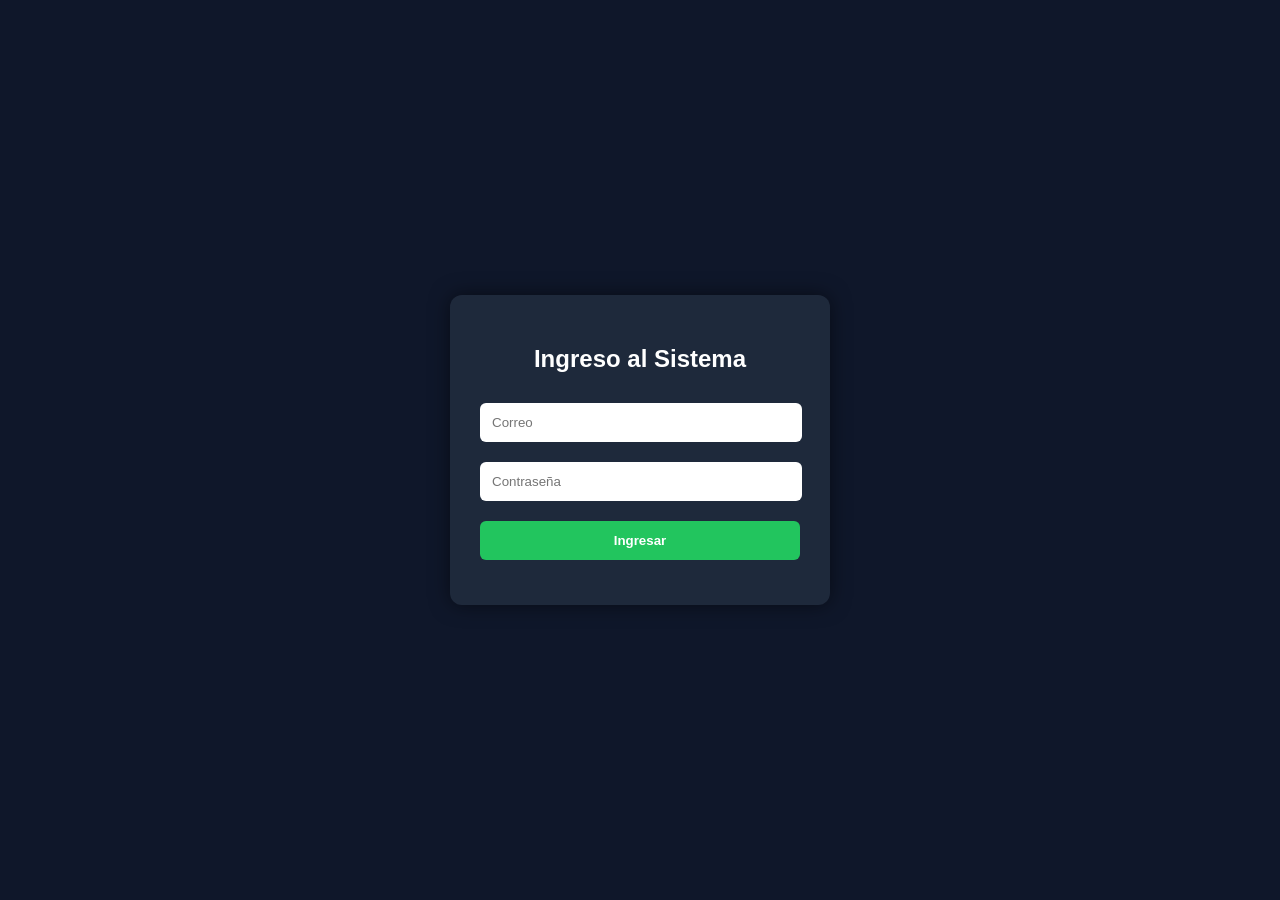
<file: index.html>
<!DOCTYPE html>
<html lang="es">
<head>
  <meta charset="UTF-8">
  <title>Login - Taller</title>
  <link rel="stylesheet" href="css/login.css">
</head>
<body>

  <div class="container">
    <div class="login-box">
      <h2>Ingreso al Sistema</h2>

      <input type="email" id="email" placeholder="Correo">
      <input type="password" id="password" placeholder="Contraseña">

      <button id="btnLogin">Ingresar</button>

      <p id="mensaje"></p>
    </div>
  </div>

  <script src="js/login.js"></script>

</body>
</html>
</file>
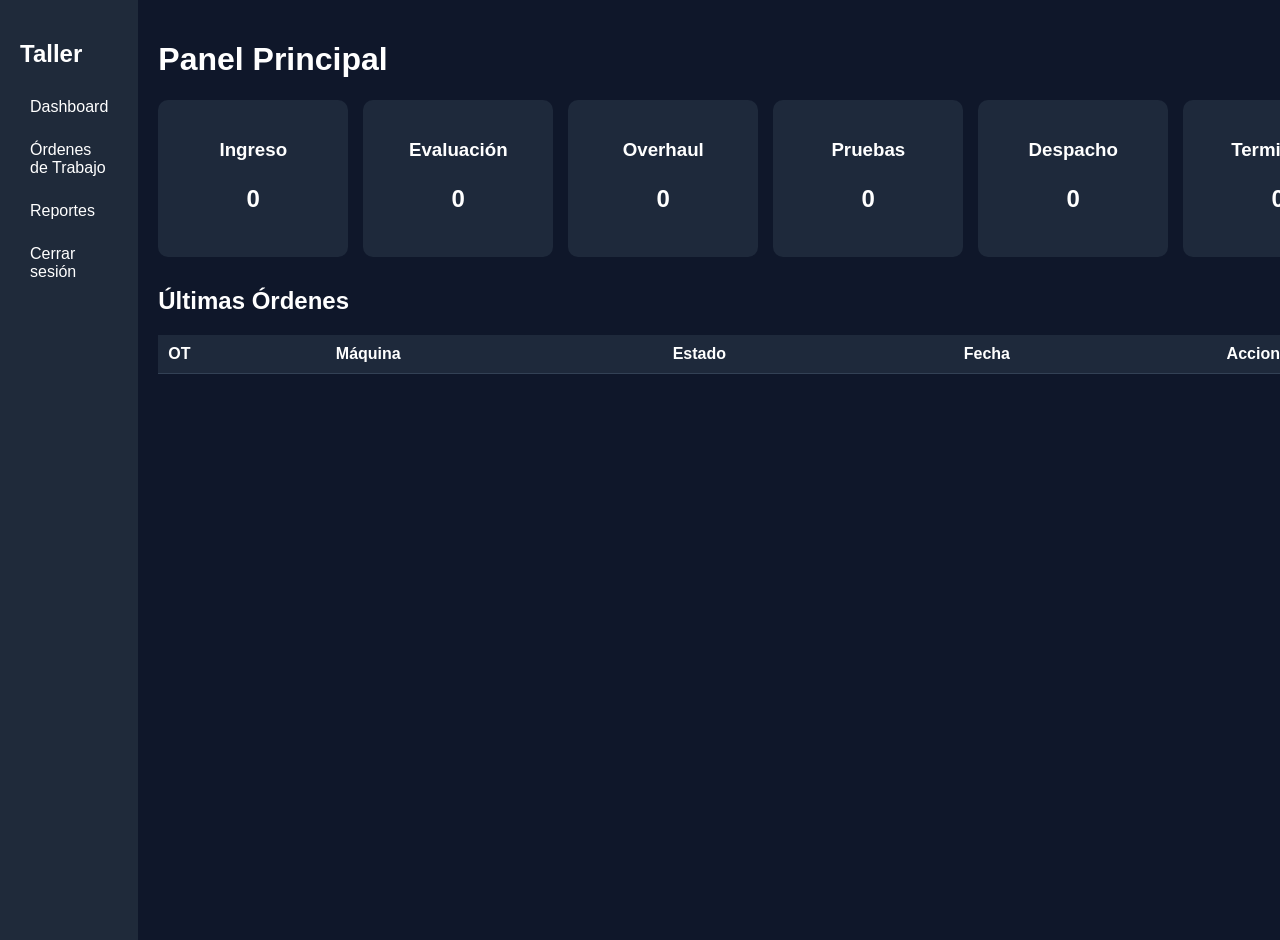
<file: admin.html>
<!DOCTYPE html>
<html lang="es">
<head>
  <meta charset="UTF-8">
  <title>Panel Administrador</title>
  <link rel="stylesheet" href="css/admin.css">
</head>
<body>

<div class="layout">

  <!-- SIDEBAR -->
  <aside class="sidebar">
    <h2>Admin</h2>
    <ul>
      <li onclick="irDashboard()">Dashboard</li>
      <li onclick="irOT()">Órdenes</li>
      <li onclick="irAdmin()">Admin</li> <!-- 👈 AQUÍ -->
      <li class="active">Aprobaciones</li>
    </ul>
  </aside>

  <!-- CONTENIDO -->
  <main class="main">

    <h1>OTs Pendientes de Aprobación</h1>

    <div id="listaPendientes"></div>

  </main>

</div>

<script src="js/admin.js"></script>
</body>
</html>
</file>
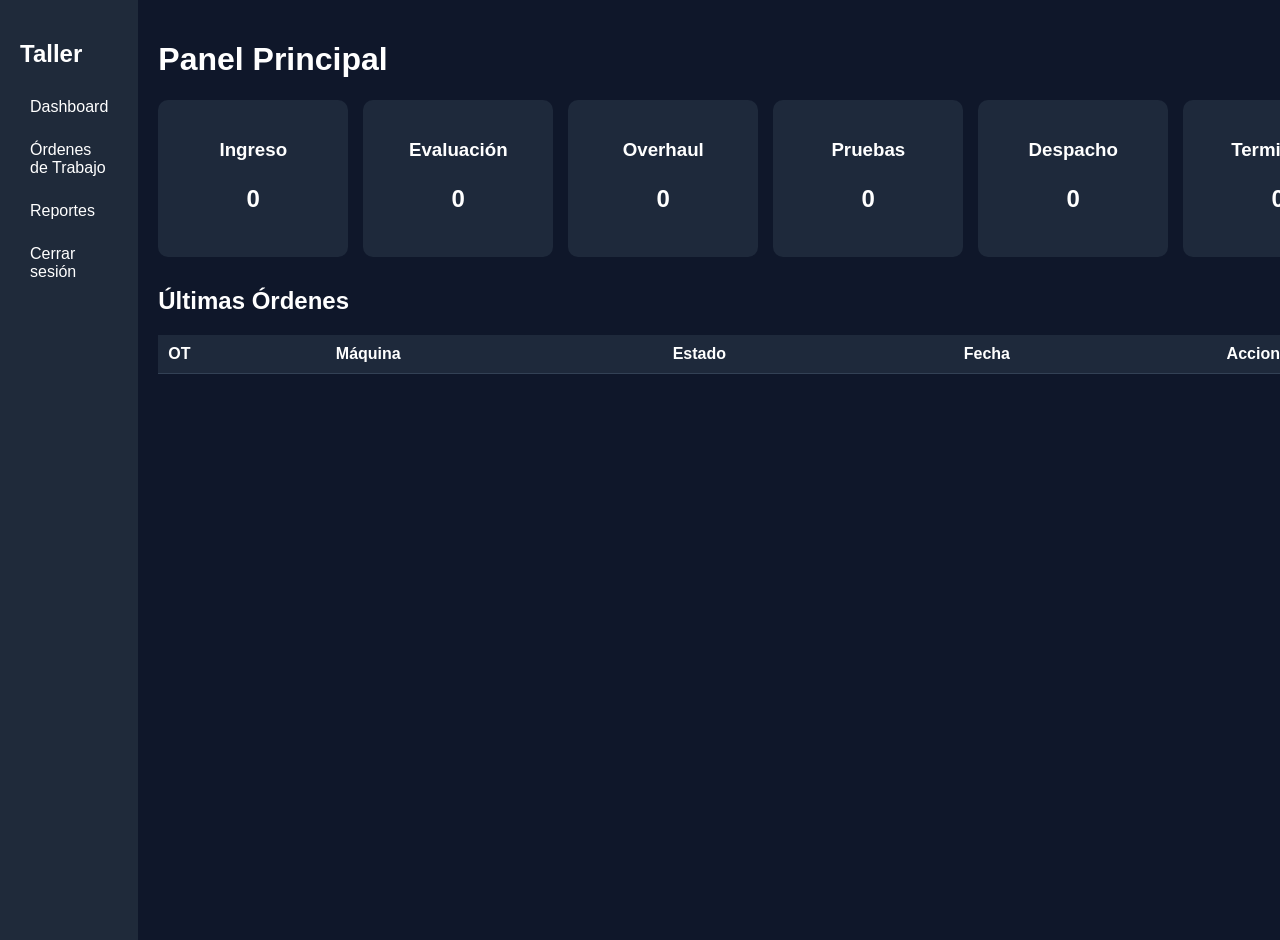
<file: dashboard.html>
<!DOCTYPE html>
<html lang="es">
<head>
  <meta charset="UTF-8">
  <title>Dashboard - Taller</title>
  <link rel="stylesheet" href="css/dashboard.css">
</head>
<body>

  <div class="layout">

    <!-- 🔹 MENÚ LATERAL -->
    <aside class="sidebar">
      <h2>Taller</h2>
      <ul>
        <li>Dashboard</li>
        <li id="btnOT">Órdenes de Trabajo</li>
        <li>Reportes</li>
        <li id="logout">Cerrar sesión</li>
      </ul>
    </aside>



    <!-- 🔹 CONTENIDO PRINCIPAL -->
    <main class="main">

      <h1>Panel Principal</h1>

      <!-- TARJETAS -->
      <div class="cards">

        <div class="card">
          <h3>Ingreso</h3>
          <p id="cardIngreso">0</p>
        </div>

        <div class="card">
          <h3>Evaluación</h3>
          <p id="cardEvaluacion">0</p>
        </div>

        <div class="card">
          <h3>Overhaul</h3>
          <p id="cardOverhaul">0</p>
        </div>

        <div class="card">
          <h3>Pruebas</h3>
          <p id="cardPruebas">0</p>
        </div>

        <div class="card">
          <h3>Despacho</h3>
          <p id="cardDespacho">0</p>
        </div>

        <div class="card">
          <h3>Terminado</h3>
          <p id="cardTerminado">0</p>
        </div>

        <div class="card" onclick="verTodas()">
           <h3>Total Equipos</h3>
           <p id="cardTotal">0</p>
        </div>

      </div>

      <!-- LISTADO SIMPLE -->
      <h2>Últimas Órdenes</h2>

      <table>
        <thead>
          <tr>
            <th>OT</th>
            <th>Máquina</th>
            <th>Estado</th>
            <th>Fecha</th>
            <th>Acciones</th> <!-- 🔥 NUEVO -->
          </tr>
        </thead>
        <tbody id="tablaOT">
          <!-- Se llena con JS -->
        </tbody>
      </table>

    </main>

  </div>

  <script src="js/dashboard.js"></script>
  

</body>
</html>
</file>
<file: css/login.css>
body {
  margin: 0;
  font-family: Arial, sans-serif;
  background: #0f172a;
  color: #fff;
}

/* Centrar contenido */
.container {
  display: flex;
  justify-content: center;
  align-items: center;
  height: 100vh;
}

/* Caja login */
.login-box {
  background: #1e293b;
  padding: 30px;
  border-radius: 12px;
  width: 320px;
  text-align: center;
  box-shadow: 0 0 20px rgba(0,0,0,0.5);
}

.login-box h2 {
  margin-bottom: 20px;
}

/* Inputs */
input {
  width: 93%;
  padding: 12px;
  margin: 10px 0;
  border: none;
  border-radius: 6px;
}

/* Botón */
button {
  width: 100%;
  padding: 12px;
  margin-top: 10px;
  background: #22c55e;
  border: none;
  border-radius: 6px;
  color: white;
  cursor: pointer;
  font-weight: bold;
}

button:hover {
  background: #16a34a;
}

/* Mensaje */
#mensaje {
  margin-top: 15px;
  font-size: 14px;
}
</file>
<file: css/admin.css>
body {
  font-family: Arial;
  margin: 0;
}

.layout {
  display: flex;
}

.sidebar {
  width: 220px;
  background: #1e293b;
  color: white;
  padding: 20px;
}

.sidebar li {
  list-style: none;
  margin: 10px 0;
  cursor: pointer;
}

.sidebar .active {
  font-weight: bold;
}

.main {
  flex: 1;
  padding: 20px;
}

.card {
  background: white;
  padding: 15px;
  margin-bottom: 15px;
  border-left: 5px solid orange;
  border-radius: 8px;
}

.card h3 {
  margin: 0;
}

.card button {
  margin-top: 10px;
}
</file>
<file: css/dashboard.css>
body {
  margin: 0;
  font-family: Arial, sans-serif;
  background: #0f172a;
  color: white;
}

.layout {
  display: flex;
}

/* Sidebar */
.sidebar {
  width: 220px;
  height: 100vh;
  background: #1e293b;
  padding: 20px;
}

.sidebar h2 {
  margin-bottom: 20px;
}

.sidebar ul {
  list-style: none;
  padding: 0;
}

.sidebar li {
  padding: 10px;
  cursor: pointer;
}

.sidebar li:hover {
  background: #334155;
}

/* Main */
.main {
  flex: 1;
  padding: 20px;
}

/* Cards */
.cards {
  display: flex;
  gap: 15px;
  margin-bottom: 30px;
}

.card {
  background: #1e293b;
  padding: 20px;
  border-radius: 10px;
  width: 150px;
  text-align: center;
}

.card p {
  font-size: 24px;
  font-weight: bold;
}

/* Tabla */
table {
  width: 100%;
  border-collapse: collapse;
  background: #1e293b;
}

th, td {
  padding: 10px;
  border-bottom: 1px solid #334155;
  text-align: left;
}

tr:hover {
  background: #334155;
}

.resumen {
  background: #1e293b;
  padding: 20px;
  border-radius: 10px;
  color: white;
  width: 250px;
}

.card {
  cursor: pointer;
  transition: transform 0.2s, box-shadow 0.2s;
}

.card:hover {
  transform: translateY(-5px);
  box-shadow: 0 5px 15px rgba(0,0,0,0.2);
}

.sidebar {
  width: 220px;
  background-color: #1f2a3a;
  color: white;
  padding: 20px;
  height: 100vh;
}

.sidebar h2 {
  margin-bottom: 20px;
}

.sidebar ul {
  list-style: none; /* 🔥 QUITA LOS PUNTOS */
  padding: 0;
}

.sidebar ul li {
  padding: 10px;
  margin-bottom: 5px;
  cursor: pointer;
  border-radius: 5px;
  transition: background 0.2s;
}

.sidebar ul li:hover {
  background-color: #2c3e50;
}

/* 🔥 ITEM ACTIVO */
.sidebar ul li.activo {
  background-color: #34495e;
}

canvas {
  max-width: 400px;
  margin: auto;
  display: block;
}

button {
  cursor: pointer;
}

button:hover {
  opacity: 0.8;
}
</file>
